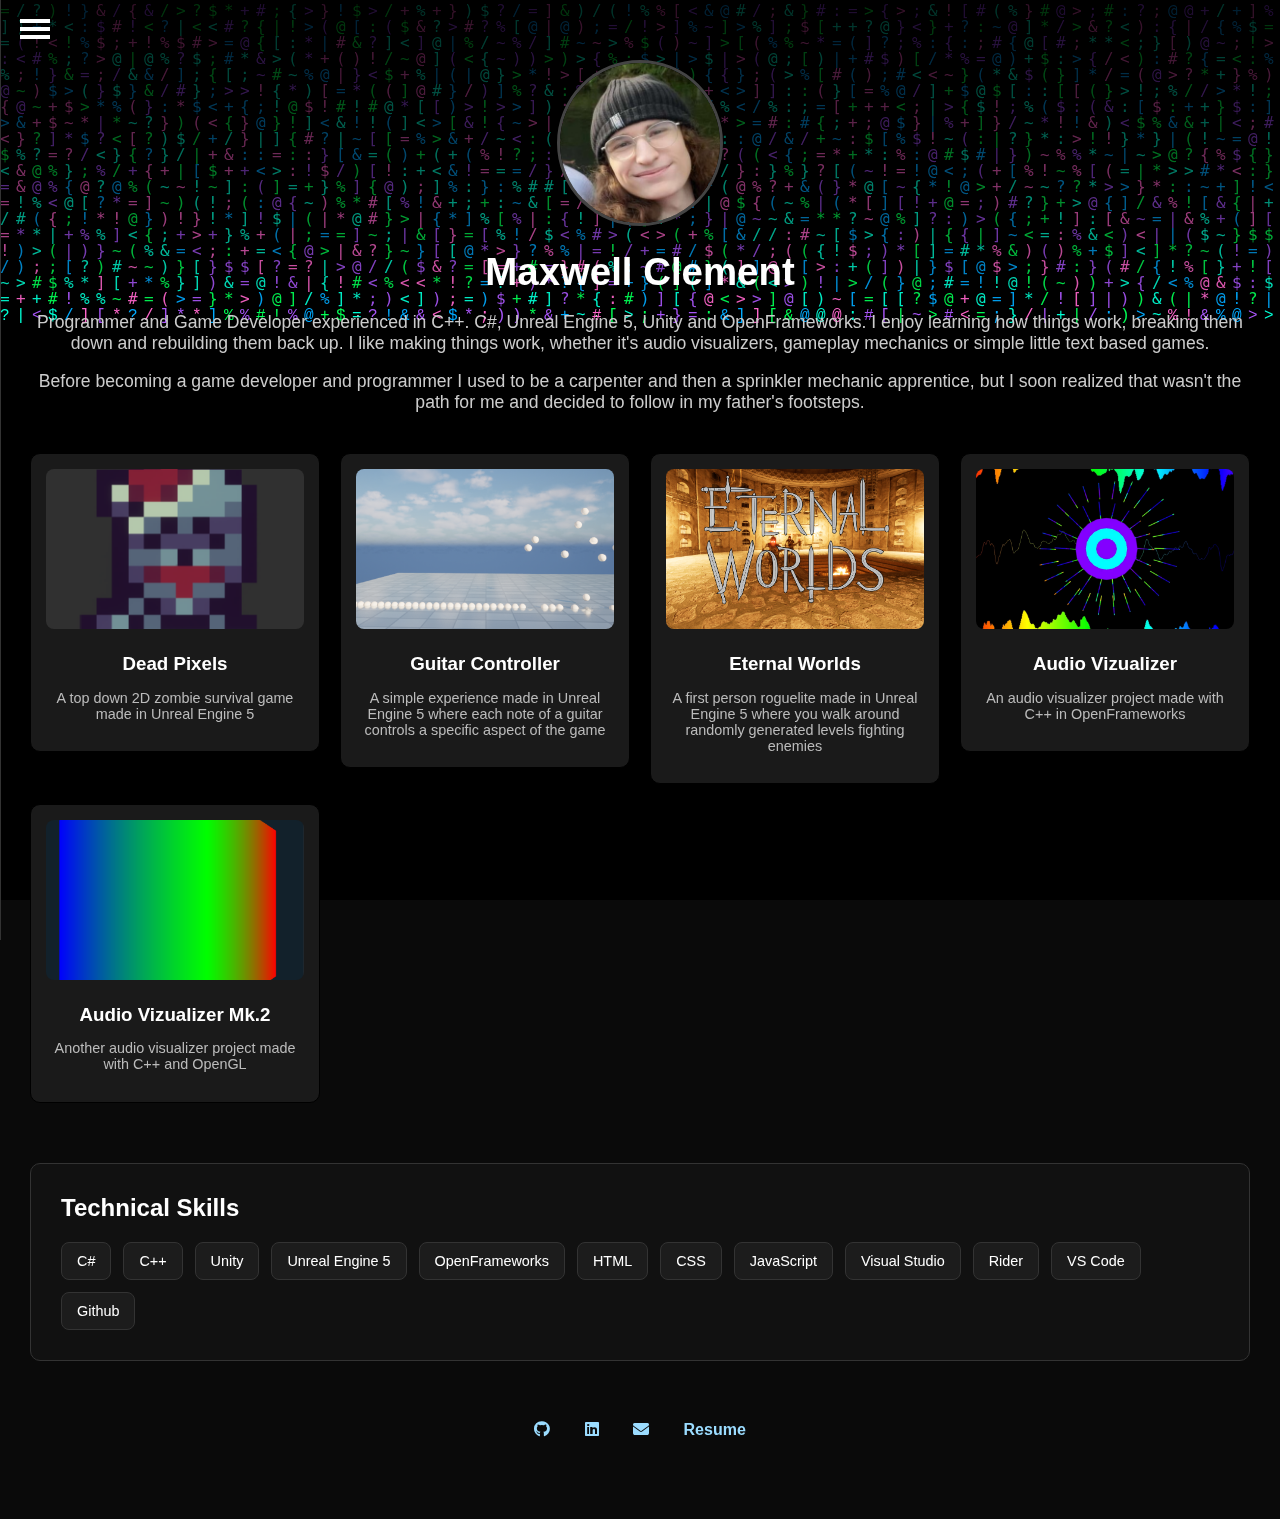
<file: index.html>
<!DOCTYPE html>
<html lang="en">
<head>
    <meta charset="UTF-8">
    <meta name="viewport" content="width=device-width, initial-scale=1.0">
    <title>Max's Portfolio</title>
    <link rel="stylesheet" href="Styles/PortfolioStyle.css?v=3">
    <link rel="stylesheet" href="https://cdnjs.cloudflare.com/ajax/libs/font-awesome/6.5.0/css/all.min.css">
</head>
<body>
    <div id="matrix-bg"></div>

    <div class="hamburger" onclick="toggleSidebar()">
        <div class="bar"></div>
        <div class="bar"></div>
        <div class="bar"></div>
    </div>

    <div class="layout" id="layout">
        <div class="sidebar" id="sidebar">
            <h2>Menu</h2>
            <a href="#home">Home</a>
            <a href="#projects">Projects</a>
            <a href="#skills">Skills</a>
            <a href="#contact">Contact</a>
            
            <div class="sidebar-links">
                <a href="https://github.com/Maxyy15" target="_blank"><i class="fab fa-github"></i></a>
                <a href="https://www.linkedin.com/in/maxwellclement/" target="_blank"><i class="fab fa-linkedin"></i></a>
                <a href="mailto:maxwell_clement@outlook.com"><i class="fas fa-envelope"></i></a>
                <a href="Maxwell-Clement-CV.pdf" target="_blank">Resume</a>
            </div>
        </div>
        
        
        <div class="content" id="content">
            <header id="home">
                <img src="Images/ProfilePic.jpg" alt="Profile Picture">

                <div class="description">
                    <h1>Maxwell Clement</h1>
                    <p>Programmer and Game Developer experienced in C++. C#, Unreal Engine 5, Unity and OpenFrameworks. 
                    I enjoy learning how things work, breaking them down and rebuilding them back up. 
                    I like making things work, whether it's audio visualizers, gameplay mechanics or simple little text based games.</p>

                    <p>Before becoming a game developer and programmer I used to be a carpenter and then a sprinkler mechanic apprentice, 
                        but I soon realized that wasn't the path for me and decided to follow in my father's footsteps.</p>
                </div>
            </header>
            
            <section id="projects" class="projects">
                <a href="Pages/DeadPixels.html" class="project-link">
                    <div class="project-btn">
                        <img src="Images/Dead Pixels.png" alt="Project 1">
                        <h3>Dead Pixels</h3>
                        <p>A top down 2D zombie survival game made in Unreal Engine 5</p>
                    </div>
                </a>
                <a href="Pages/GuitarController.html" class="project-link">
                    <div class="project-btn">
                        <img src="Images/GuitarController.png" alt="Project 2">
                        <h3>Guitar Controller</h3>
                        <p>A simple experience made in Unreal Engine 5 where each note of a guitar controls a specific aspect of the game</p>
                    </div>
                </a>
            <a href="Pages/EternalWorlds.html" class="project-link">
                <div class="project-btn">
                    <img src="Images/EternalWorlds.png" alt="Project 3">
                    <h3>Eternal Worlds</h3>
                    <p>A first person roguelite made in Unreal Engine 5 where you walk around randomly generated levels fighting enemies</p>
                </div>
            </a>
            <a href="Pages/AudioVisualizer.html" class="project-link">
                <div class="project-btn">
                    <img src="Images/AudioVisualizer.png" alt="Project 4">
                    <h3>Audio Vizualizer</h3>
                    <p>An audio visualizer project made with C++ in OpenFrameworks</p>
                </div>
            </a>
            <a href="Pages/AudioVisualizerMK2.html" class="project-link">
                <div class="project-btn">
                    <img src="Images/2ndAudioVIsualizer.png" alt="Project 5">
                    <h3>Audio Vizualizer Mk.2</h3>
                    <p>Another audio visualizer project made with C++ and OpenGL</p>
                </div>
            </a>
            </section>
            <section id="skills" class="skills">
                <h2>Technical Skills</h2>
                <div class="skills-list">
                <div class="skill">C#</div>
                <div class="skill">C++</div>
                <div class="skill">Unity</div>
                <div class="skill">Unreal Engine 5</div>
                <div class="skill">OpenFrameworks</div>
                <div class="skill">HTML</div>
                <div class="skill">CSS</div>
                <div class="skill">JavaScript</div>
                <div class="skill">Visual Studio</div>
                <div class="skill">Rider</div>
                <div class="skill">VS Code</div>
                <div class="skill">Github</div>
            </section>
            <section id="contact">
                <footer class="footer-links">
                    <a href="https://github.com/Maxyy15" target="_blank"><i class="fab fa-github"></i></a>
                    <a href="https://www.linkedin.com/in/maxwellclement/" target="_blank"><i class="fab fa-linkedin"></i></a>
                    <a href="mailto:maxwell_clement@outlook.com"><i class="fas fa-envelope"></i></a>
                    <a href="Maxwell-Clement-CV.pdf" target="_blank">Resume</a>
                </footer>
            </section>
        </div>
    </div>
    
    <script>
        function toggleSidebar(){
            const sidebar = document.getElementById("sidebar");
            sidebar.classList.toggle("open");
        }

        const colours = [

            "#00ff55",
            "#00ffd5",
            "#00aaff",
            "#a855f7",
            "#ff66cc"
        ];
        

        
        const canvas = document.createElement("canvas");
        const ctx = canvas.getContext("2d");
        document.getElementById("matrix-bg").appendChild(canvas);
        
        const letters = "[];/?!&*%$#@{}:<>|=+~()";
        const fontSize = 16;
        //const columns = canvas.width / fontSize;
       // const drops = Array(Math.floor(columns)).fill(1);

       let columns;
       let drops = [];

        function setup() {
            canvas.width = window.innerWidth;
            canvas.height = window.innerHeight;

            columns = Math.floor(canvas.width / fontSize);
            drops = Array(columns).fill(1);
        }

        setup();

        let resizeTimeout;
        window.addEventListener("resize", () => {
            clearTimeout(resizeTimeout);
            resizeTimeout = setTimeout(() => {
                setup();
            }, 150);
        });
        
        function draw() {
            ctx.fillStyle = "rgba(0, 0, 0, 0.08)";
            
            ctx.fillRect(0, 0, canvas.width, canvas.height);
            ctx.fillStyle = "#00ff55";
            ctx.font = fontSize + "px monospace";

            for (let i = 0; i < drops.length; i++) {
                ctx.fillStyle = colours[Math.floor(Math.random() * colours.length)];

                const text = letters[Math.floor(Math.random() * letters.length)];

                ctx.fillText(text, i * fontSize, drops[i] * fontSize);

                if (drops[i] * fontSize > canvas.height && Math.random() > 0.97) {
                    drops[i] = 0;
                }
                drops[i]++;
            }
        }
        setInterval(draw, 35);
    </script>


    
</body>
</html>
</file>
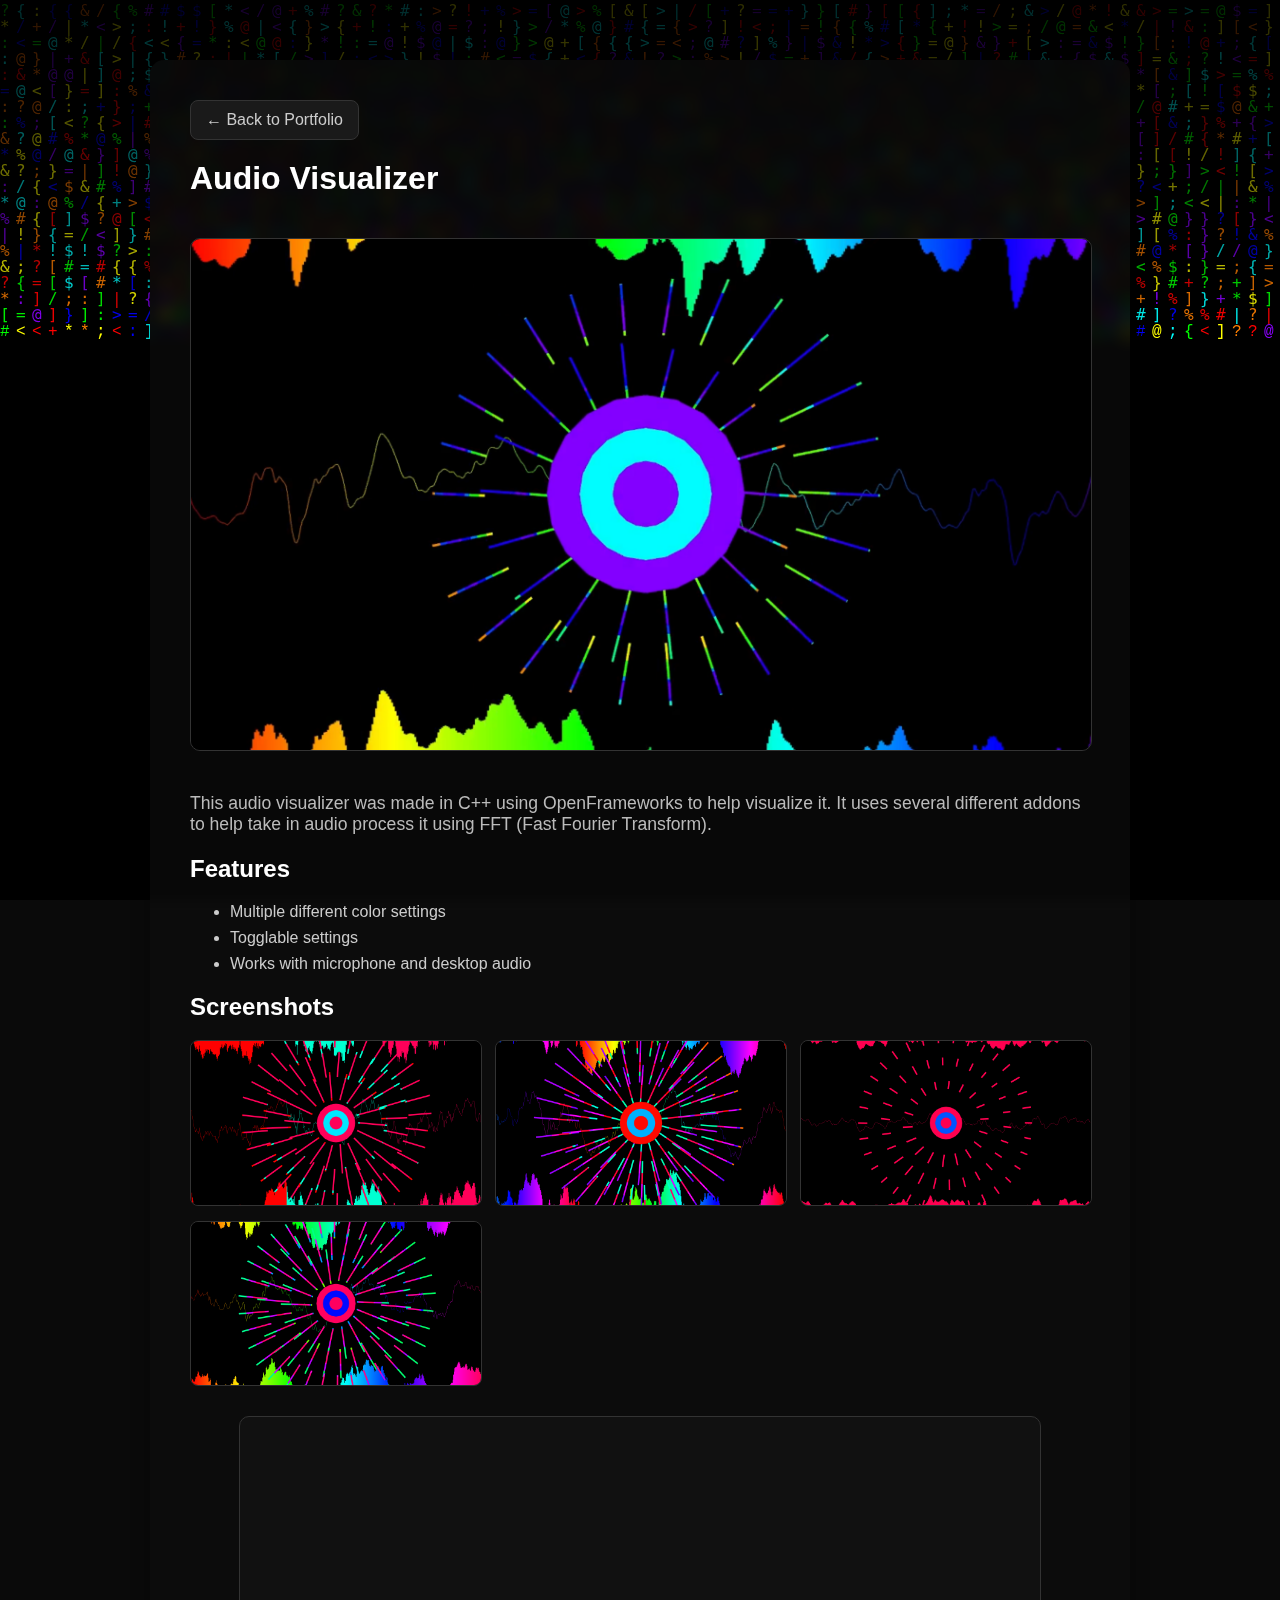
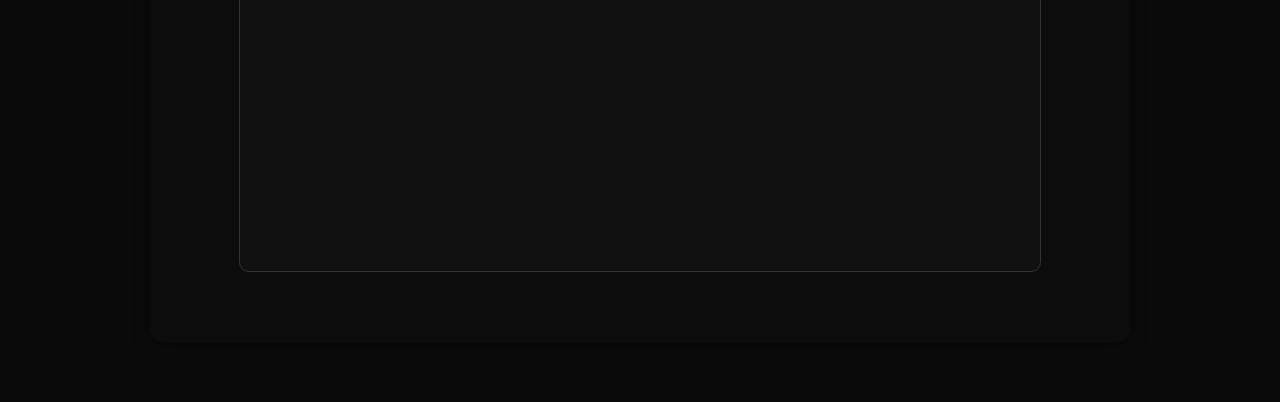
<file: Pages/AudioVisualizer.html>
<!DOCTYPE html>
<html lang="en">
  <head>
    <meta charset="UTF-8" />
    <meta name="viewport" content="width=device-width, initial-scale=1.0" />
    <title>Audio Visualizer — Project</title>
    <link rel="stylesheet" href="../Styles/ProjectPageStyle.css" />
  </head>

  <body>
    <div id="matrix-bg"></div>

    <div class="project-container">
      <a href="../index.html" class="back-btn">← Back to Portfolio</a>

      <h1>Audio Visualizer</h1>

      <img class="project-banner" src="../Images/AudioVisualizer.png" alt="" />

      <p class="description">
        This audio visualizer was made in C++ using OpenFrameworks to help
        visualize it. It uses several different addons to help take in audio
        process it using FFT (Fast Fourier Transform).
      </p>

      <h2>Features</h2>
      <ul class="feature-list">
        <li>Multiple different color settings</li>
        <li>Togglable settings</li>
        <li>Works with microphone and desktop audio</li>
      </ul>

      <h2>Screenshots</h2>
      <div class="screenshot-grid">
        <img src="../Images/AudioVis1.png" />
        <img src="../Images/AudioVis2.png" />
        <img src="../Images/AudioVis3.png" />
        <img src="../Images/AudioVis4.png" />
      </div>

      <div class="video-container">
        <iframe
          width="560"
          height="315"
          src="https://www.youtube.com/embed/Vg0cayGtgEA?si=ZUrzfHI6WZ7YXcDc"
          title="YouTube video player"
          frameborder="0"
          allow="accelerometer; autoplay; clipboard-write; encrypted-media; gyroscope; picture-in-picture; web-share"
          referrerpolicy="strict-origin-when-cross-origin"
          allowfullscreen
        ></iframe>
      </div>
    </div>

    <script>
      const colours = [
        "#ff0000",
        "#ff7f00",
        "#ffff00",
        "#00ff00",
        "#00ffff",
        "#0000ff",
        "#8b00ff",
      ];

      const canvas = document.createElement("canvas");
      const ctx = canvas.getContext("2d");
      document.getElementById("matrix-bg").appendChild(canvas);

      const letters = "[];/?!&*%$#@{}:<>|=+";
      const fontSize = 16;

      let columns;
      let drops = [];

      function setup() {
        canvas.width = window.innerWidth;
        canvas.height = window.innerHeight;

        columns = Math.floor(canvas.width / fontSize);
        drops = Array(columns).fill(1);
      }

      setup();

      let resizeTimeout;
      window.addEventListener("resize", () => {
        clearTimeout(resizeTimeout);
        resizeTimeout = setTimeout(() => {
          setup();
        }, 150);
      });

      function draw() {
        ctx.fillStyle = "rgba(0, 0, 0, 0.08)";

        ctx.fillRect(0, 0, canvas.width, canvas.height);
        ctx.fillStyle = "#00ff55";
        ctx.font = fontSize + "px monospace";

        for (let i = 0; i < drops.length; i++) {
          ctx.fillStyle = colours[Math.floor(Math.random() * colours.length)];

          const text = letters[Math.floor(Math.random() * letters.length)];

          ctx.fillText(text, i * fontSize, drops[i] * fontSize);

          if (drops[i] * fontSize > canvas.height && Math.random() > 0.97) {
            drops[i] = 0;
          }
          drops[i]++;
        }
      }
      setInterval(draw, 35);
    </script>
  </body>
</html>
</file>
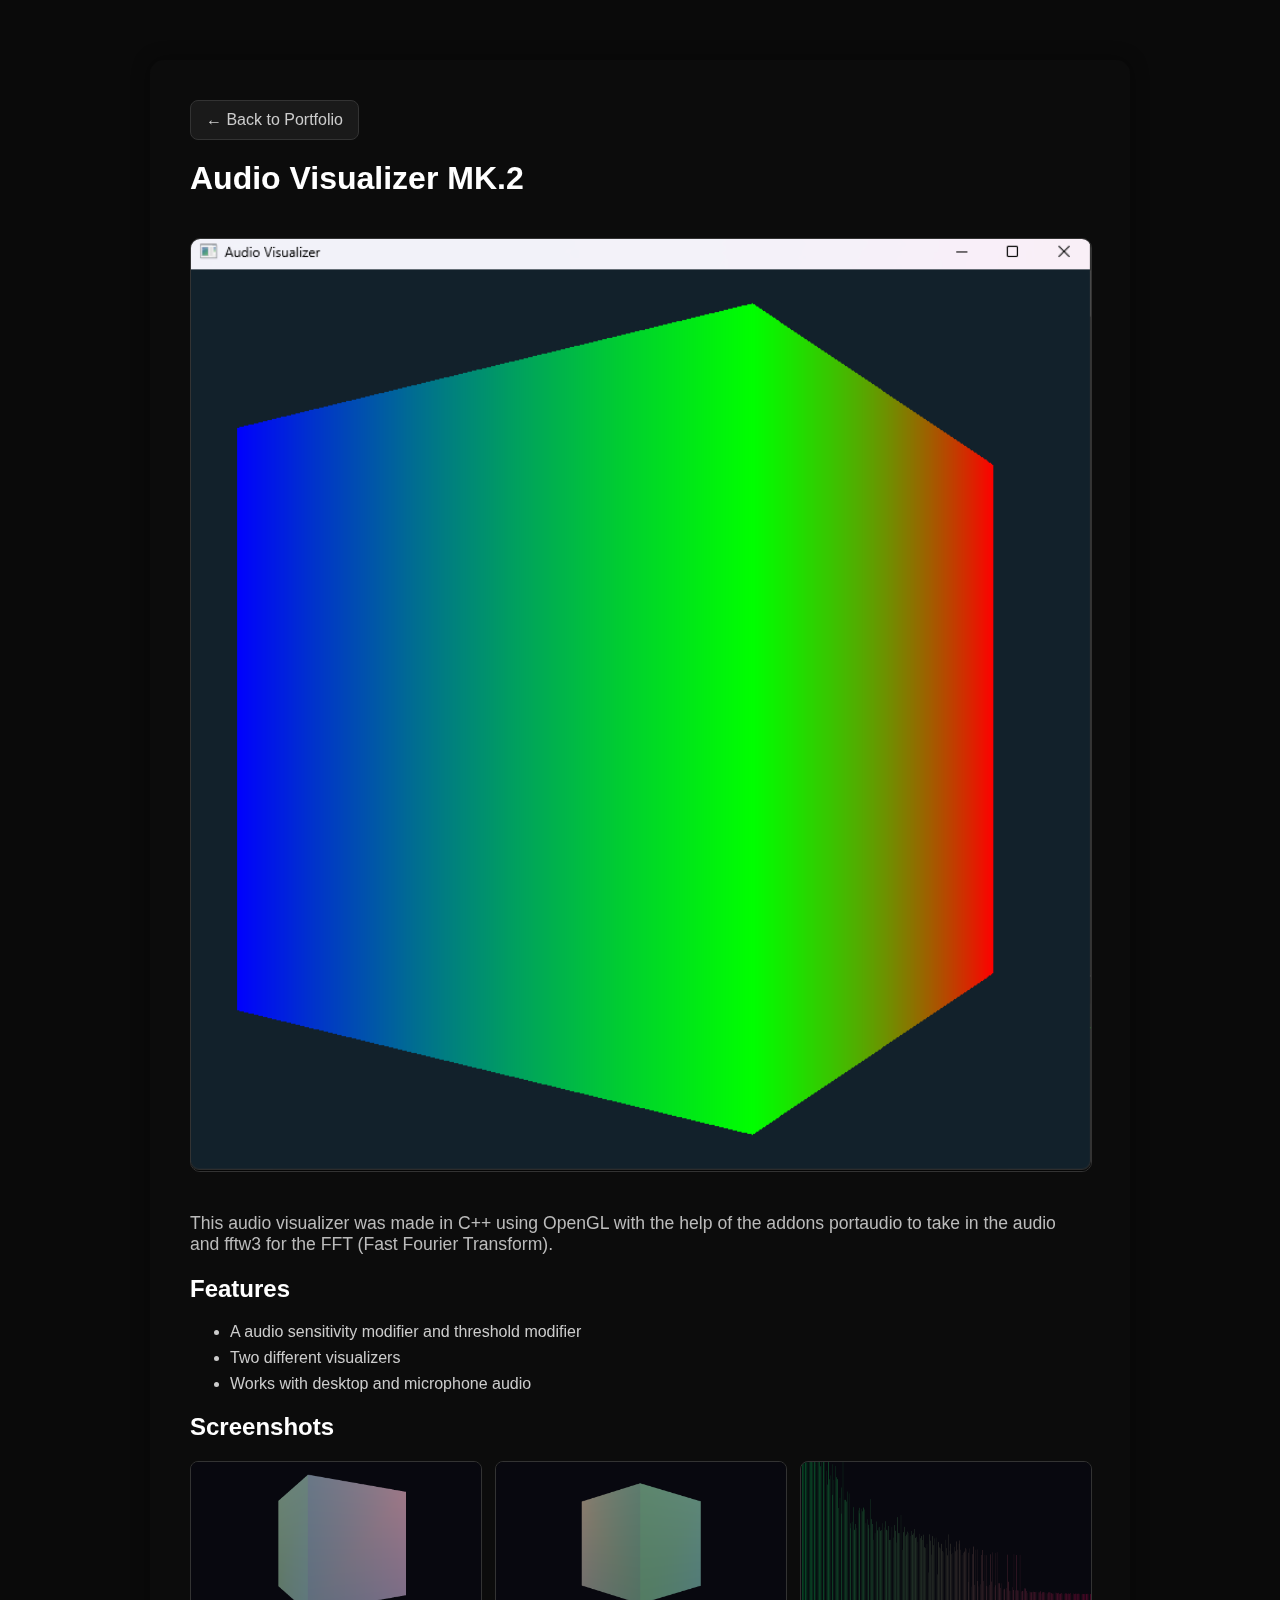
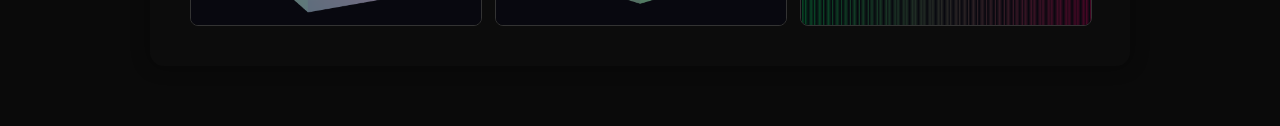
<file: Pages/AudioVisualizerMK2.html>
<!DOCTYPE html>
<html lang="en">
  <head>
    <meta charset="UTF-8" />
    <meta name="viewport" content="width=device-width, initial-scale=1.0" />
    <title>Audio Visualizer MK2 — Project</title>
    <link rel="stylesheet" href="../Styles/ProjectPageStyle.css" />
  </head>

  <body>
    <div class="project-container">
      <a href="../index.html" class="back-btn">← Back to Portfolio</a>

      <h1>Audio Visualizer MK.2</h1>

      <img
        class="project-banner"
        src="../Images/2ndAudioVIsualizer.png"
        alt=""
      />

      <p class="description">
        This audio visualizer was made in C++ using OpenGL with the help of the
        addons portaudio to take in the audio and fftw3 for the FFT (Fast
        Fourier Transform).
      </p>

      <h2>Features</h2>
      <ul class="feature-list">
        <li>A audio sensitivity modifier and threshold modifier</li>
        <li>Two different visualizers</li>
        <li>Works with desktop and microphone audio</li>
      </ul>

      <h2>Screenshots</h2>
      <div class="screenshot-grid">
        <img src="../Images/1AudVisMK2.png" />
        <img src="../Images/2AudVisMK2.png" />
        <img src="../Images/3AudVisMK2.png" />
      </div>
    </div>
  </body>
</html>
</file>
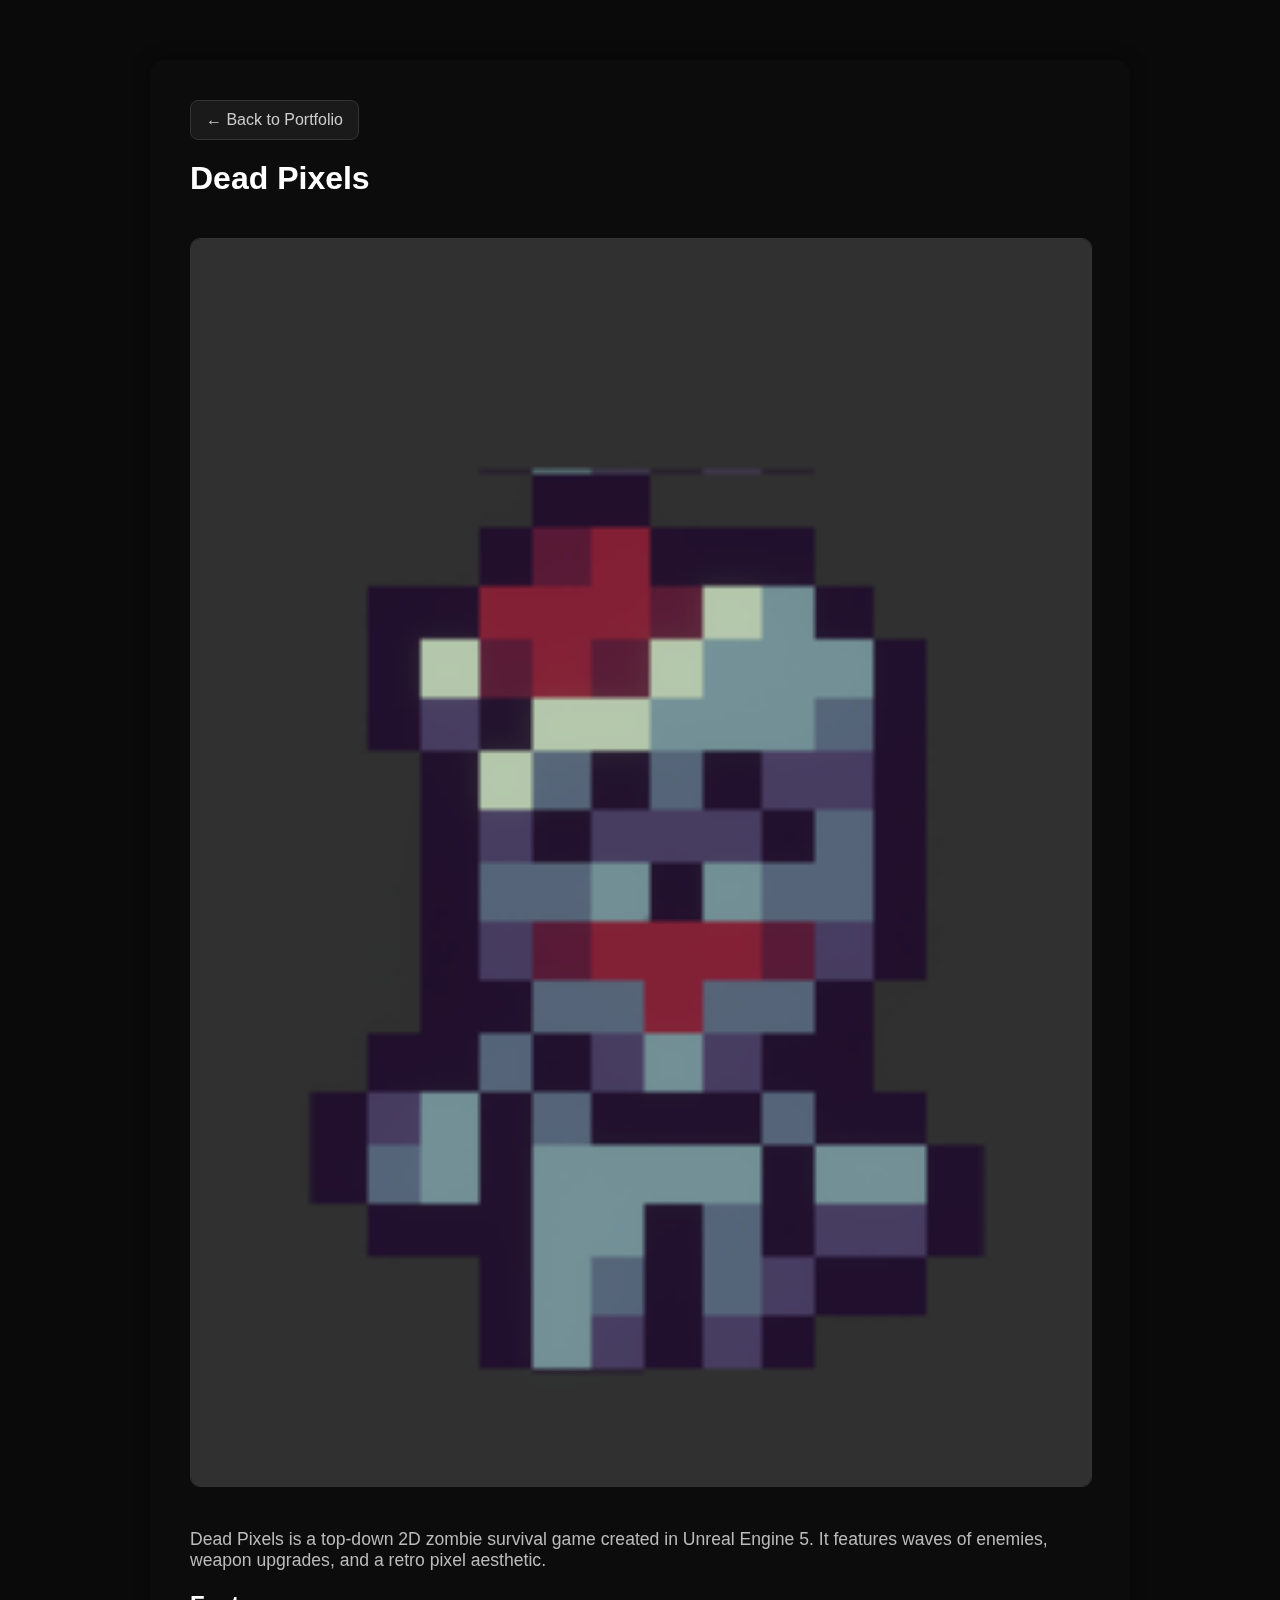
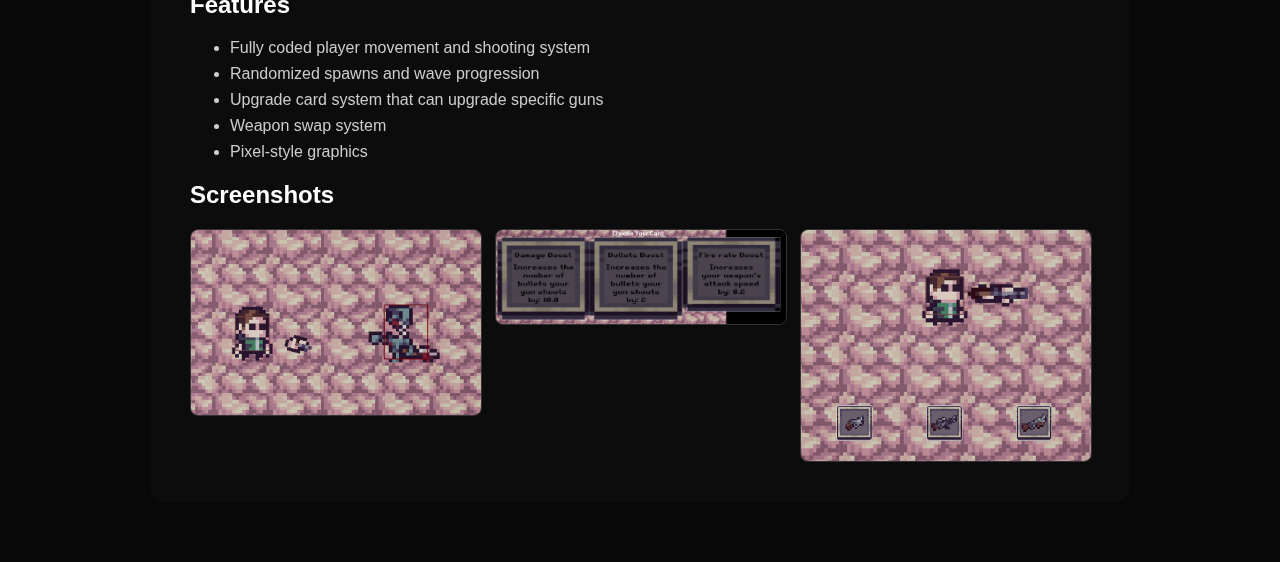
<file: Pages/DeadPixels.html>
<!DOCTYPE html>
<html lang="en">
  <head>
    <meta charset="UTF-8" />
    <meta name="viewport" content="width=device-width, initial-scale=1.0" />
    <title>Dead Pixels — Project</title>
    <link rel="stylesheet" href="../Styles/ProjectPageStyle.css" />
  </head>

  <body>
    <div class="project-container">
      <a href="../index.html" class="back-btn">← Back to Portfolio</a>

      <h1>Dead Pixels</h1>

      <img
        class="project-banner"
        src="../Images/Dead Pixels.png"
        alt="Dead Pixels Banner"
      />

      <p class="description">
        Dead Pixels is a top-down 2D zombie survival game created in Unreal
        Engine 5. It features waves of enemies, weapon upgrades, and a retro
        pixel aesthetic.
      </p>

      <h2>Features</h2>
      <ul class="feature-list">
        <li>Fully coded player movement and shooting system</li>
        <li>Randomized spawns and wave progression</li>
        <li>Upgrade card system that can upgrade specific guns</li>
        <li>Weapon swap system</li>
        <li>Pixel-style graphics</li>
      </ul>

      <h2>Screenshots</h2>
      <div class="screenshot-grid">
        <img src="../Images/DeadPixels1.png" />
        <img src="../Images/DeadPixels2.png" />
        <img src="../Images/DeadPixels3.png" />
      </div>
    </div>
  </body>
</html>
</file>
<file: Styles/PortfolioStyle.css>
#matrix-bg {
  position: fixed;
  top: 0;
  left: 0;
  width: 100%;
  height: 100%;
  z-index: -1;
  background: black;
  overflow: hidden;
}

body {
  margin: 0;
  /* font-family: Arial, sans-serif; */
  font-family:'Gill Sans', 'Gill Sans MT', Calibri, 'Trebuchet MS', sans-serif;
  background-color: #0a0a0a;
  color: white;
  overflow-x: hidden;
}

.layout {
  display: flex;
  width: 100%;
  transition: 0.3s ease;
}

.content {
  flex: 1;
  padding: 60px 30px;
  max-width: 100%;
  transition: width 0.3s ease;
}

.content.shift {
  margin-left: 200px;
}

header {
  text-align: center;
  margin-bottom: 40px;
}

header img {
  width: 160px;
  height: 160px;
  border-radius: 50%;
  object-fit: cover;
  border: 3px solid #444;
  margin-bottom: 20px;
}

header h1 {
  margin: 0;
  font-size: 2.4rem;
}

header p {
  font-size: 1.1rem;
  color: #ccc;
}

.projects {
  display: grid;
  grid-template-columns: repeat(auto-fit, minmax(250px, 1fr));
  gap: 20px;
}

.project-btn {
  background-color: #1a1a1a;
  border: 1px solid black;
  border-radius: 10px;
  padding: 15px;
  text-align: center;
  cursor: pointer;
  transition: 0.3s;
}

.project-btn:hover {
  background-color: #222;
  transform: translateY(-3px);
}

.project-btn img {
  width: 100%;
  height: 160px;
  object-fit: cover;
  border-radius: 8px;
  margin-bottom: 10px;
}

.project-btn h3 {
  margin: 10px 0 5px;
}

.project-btn p {
  font-size: 0.9rem;
  color: #bbb;
}

.sidebar {
  width: 0px;
  overflow: hidden;
  background-color: #111;
  height: 100vh;
  transition: width 0.3s ease;
  border-right: 1px solid #333;
  padding: 20px 0 20px 0px;
  position: fixed;
  z-index: 9;
}

.sidebar.open {
  width: 240px;
}

.sidebar h2 {
  margin-top: 40px;
  padding-left: 20px;
}

.sidebar a {
  display: block;
  margin: 15px 0;
  padding-left: 20px;
  color: #ddd;
  text-decoration: none;
  transition: 0.3s;
}
.sidebar a:hover {
  color: white;
  padding-left: 26px;
  transition: padding-left 0.18s ease;
}

.sidebar-links {
  margin-top: 40px;
  padding-top: 15px;
  border-top: 1px solid #333;
}

.sidebar-links a {
  display: block;
  margin: 10px 0;
  color: #9bdcff;
  font-weight: bold;
  text-decoration: none;
  transition: 0.3s ease;
}

.sidebar-links a:hover {
  color: white;
  padding-left: 26px;
}

.footer-links {
  text-align: center;
  padding: 20px;
  margin-top: 40px;
  color: #aaa;
}

.footer-links a {
  margin: 0 15px;
  color: #9bdcff;
  text-decoration: none;
  font-weight: bold;
  transition: 0.3s ease;
}

.footer-links a:hover {
  color: white;
}

.hamburger {
  position: fixed;
  cursor: pointer;
  z-index: 10;
  top: 15px;
  left: 20px;
  width: 30px;
  height: 24px;
}

.hamburger .bar {
  background: white;
  height: 4px;
  width: 100%;
  margin: 4px 0;
  transition: 0.3s ease;
}

.skills {
  margin-top: 60px;
  padding: 30px;
  background-color: #111;
  border-radius: 10px;
  border: 1px solid #333;
}

.skills h2 {
  margin-top: 0;
}

.skills-list {
  display: flex;
  flex-wrap: wrap;
  gap: 12px;
}
.skill {
  padding: 10px 15px;
  border-radius: 8px;
  background-color: #1c1c1c;
  border: 1px solid #333;
  font-size: 0.9rem;
}

.project-link {
  text-decoration: none;
  color: inherit;
  display: block;
}
</file>
<file: Styles/ProjectPageStyle.css>
#matrix-bg {
  position: fixed;
  top: 0;
  left: 0;
  width: 100%;
  height: 100vh;
  z-index: -1;
  background: black;
  overflow: hidden;
}

body {
  margin: 0;
  background-color: #0a0a0a;
  font-family: 'Gill Sans', 'Gill Sans MT', Calibri, 'Trebuchet MS', sans-serif;
  color: white;
  padding: 20px;
  z-index: -1;
}

.project-container {
  position: relative;
  z-index: 10;
  
  background: rgba(15, 15, 15, 0.55);
  backdrop-filter: blur(8px);
  -webkit-backdrop-filter: blur(8px);

  padding: 40px;
  border-radius: 14px;
  max-width: 900px;
  margin: 40px auto;

  color: white;
  box-shadow: 0 0 18px rgba(0, 0, 0, 0.4);
}

.back-btn {
  display: inline-block;
  padding: 10px 15px;
  background-color: #1a1a1a;
  border: 1px solid #333;
  border-radius: 8px;
  text-decoration: none;
  color: #ccc;
  transition: 0.3s ease;
  margin-bottom: 20px;
}

.back-btn:hover {
  background-color: #222;
  border-color: #444;
  color: white;
}

h1 {
  margin-top: 0;
}

.project-banner {
  width: 100%;
  border-radius: 10px;
  border: 1px solid #333;
  margin: 20px 0;
}

.description {
  font-size: 1.1rem;
  color: #bbb;
}

.feature-list li {
  margin: 8px 0;
  color: #ccc;
}

.screenshot-grid {
  margin-top: 15px;
  display: grid;
  grid-template-columns: repeat(auto-fit, minmax(220px, 1fr));
  gap: 15px;
}

.screenshot-grid img {
  width: 100%;
  border-radius: 8px;
  border: 1px solid #333;
}

.video-container {
  width: 100%;
  max-width: 800px;
  margin: 30px auto;
  border-radius: 10px;
  overflow: hidden;
  background-color: #111;
  border: 1px solid #333;
}

.video-container iframe {
  width: 100%;
  height: 450px;
}

.source-code {
  margin: 25px 0;
}

.source-code a {
  display: inline-block;
  padding: 10px 18px;
  border-radius: 8px;
  background-color: #1a1a1a;
  border: 1px solid #333;
  color: #9bdcff;
  text-decoration: none;
  font-weight: bold;
  transition: 0.3s ease;
}

.source-code a:hover {
  background-color: #222;
  border-color: #4fa3ff;
  color: white;
}
</file>
